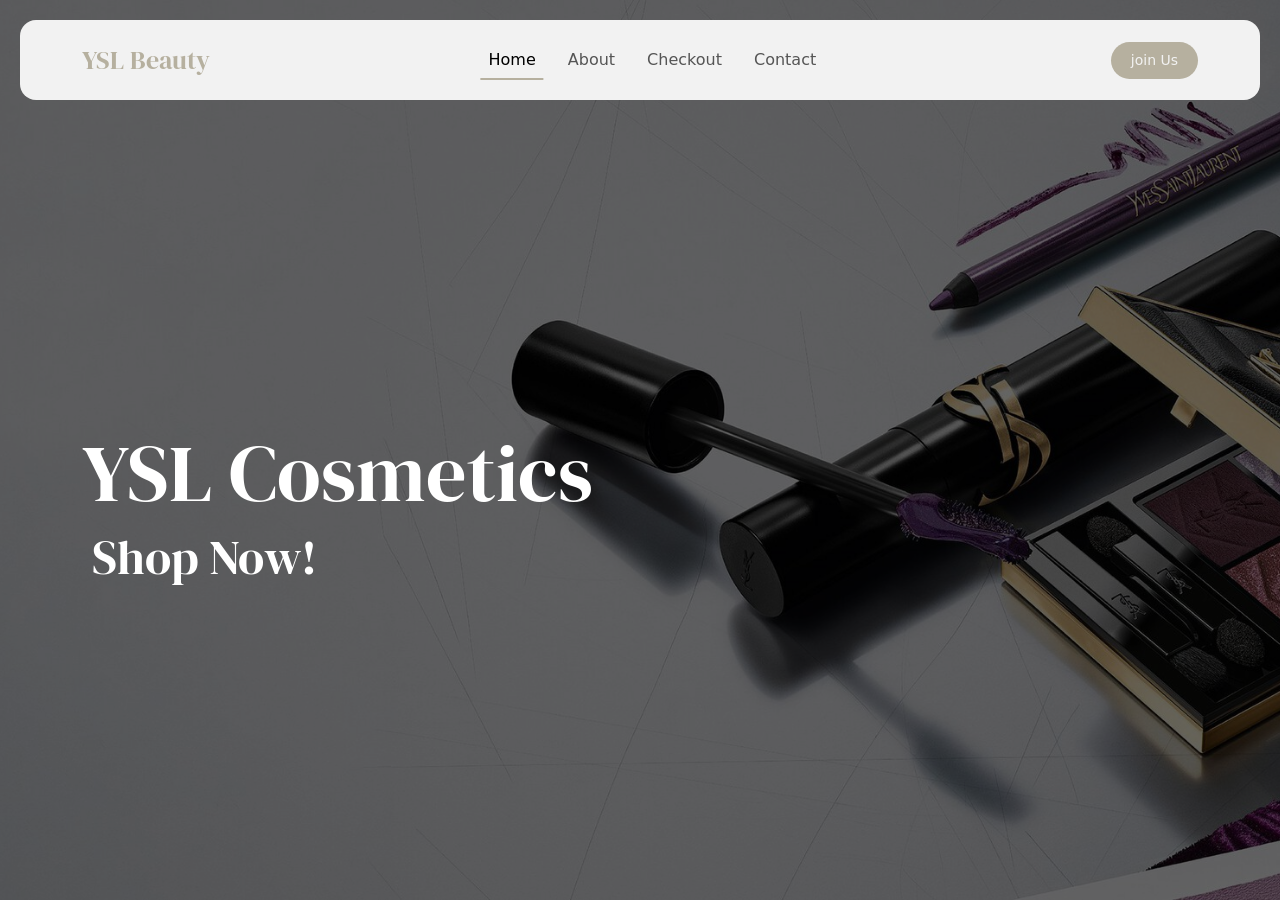
<file: index.html>
<!DOCTYPE html>
<html lang="en">
<head>
    <meta charset="UTF-8">
    <meta name="viewport" content="width=device-width, initial-scale=1.0">
    <title>OnlineShop</title>
    <link rel="preconnect" href="https://fonts.googleapis.com">
<link rel="preconnect" href="https://fonts.gstatic.com" crossorigin>
<link href="https://fonts.googleapis.com/css2?family=DM+Serif+Display:ital@0;1&family=Outfit:wght@100..900&display=swap" rel="stylesheet">
    <link rel="stylesheet" href="Css/style.css">
    <link href="https://cdn.jsdelivr.net/npm/bootstrap@5.3.8/dist/css/bootstrap.min.css" rel="stylesheet" integrity="sha384-sRIl4kxILFvY47J16cr9ZwB07vP4J8+LH7qKQnuqkuIAvNWLzeN8tE5YBujZqJLB" crossorigin="anonymous">
</head>
<body>
    <!-- navbar-section -->
    <nav class="navbar navbar-expand-lg fixed-top">
  <div class="container">
    <a class="navbar-brand me-auto" href="#">YSL Beauty</a>
    <div class="offcanvas offcanvas-end" tabindex="-1" id="offcanvasNavbar" aria-labelledby="offcanvasNavbarLabel">
      <div class="offcanvas-header">
        <h5 class="offcanvas-title" id="offcanvasNavbarLabel">What do you need?</h5>
        <button type="button" class="btn-close" data-bs-dismiss="offcanvas" aria-label="Close"></button>
      </div>
      <div class="offcanvas-body">
        <ul class="navbar-nav justify-content-center end flex-grow-1 pe-3">
          <li class="nav-item">
            <a class="nav-link mx-lg-2 active" aria-current="page" href="#">Home</a>
          </li>
          <li class="nav-item">
            <a class="nav-link mx-lg-2" href="about.html">About</a>
          </li>
         <li class="nav-item">
            <a class="nav-link mx-lg-2" href="cart.html">Checkout</a>
          </li>
          <li class="nav-item">
            <a class="nav-link mx-lg-2" href="contact.html">Contact</a>
          </li>
          <!-- <li class="nav-item">
            <a class="nav-link mx-lg-2" href="#">inform</a>
          </li> -->
          
        </ul>
       
      </div>
    </div>
    <a href="contact.html" class="login-button">join Us</a>
    <button class="navbar-toggler pe-0" type="button" data-bs-toggle="offcanvas" data-bs-target="#offcanvasNavbar" aria-controls="offcanvasNavbar" aria-label="Toggle navigation">
      <span class="navbar-toggler-icon"></span>
    </button>
  </div>
</nav>
  <!-- Hero-section -->
   <section class="hero-section">
     <!-- <div class=" container d-flex align-items-center justify-content-center fs-1 text-white flex-column">
        <h1>YSL BEAUTY</h1>
        <h2> Buy Now!</h2>

     </div> -->
     <div class="container d-flex flex-column justify-content-center text-white hero-content">
  <h1>YSL Cosmetics</h1>
  <h2>Shop Now!</h2>
</div>
   </section>
     


   <script src="https://cdn.jsdelivr.net/npm/bootstrap@5.3.8/dist/js/bootstrap.bundle.min.js" integrity="sha384-FKyoEForCGlyvwx9Hj09JcYn3nv7wiPVlz7YYwJrWVcXK/BmnVDxM+D2scQbITxI" crossorigin="anonymous"></script> 
</body>
</html>
</file>
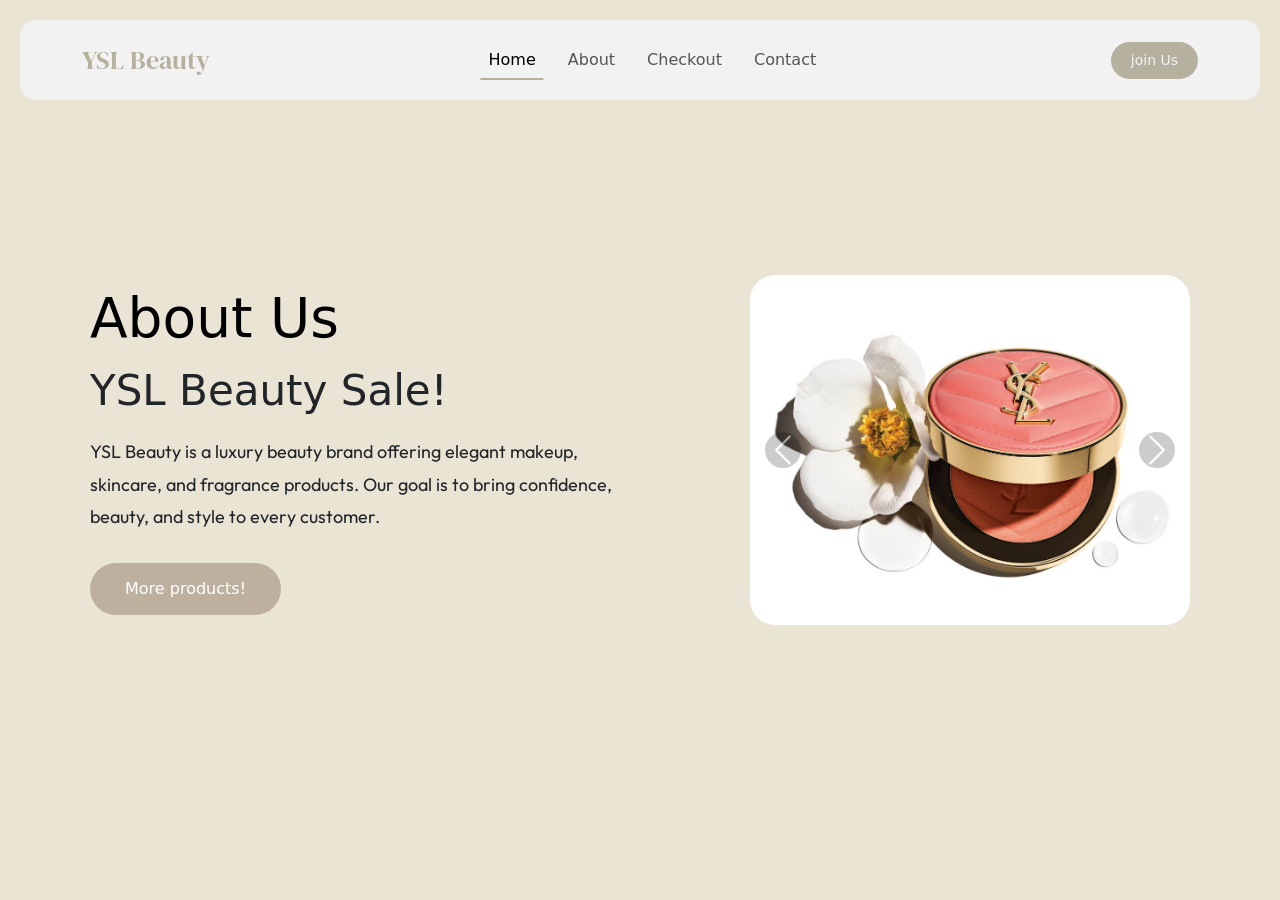
<file: about.html>
<!DOCTYPE html>
<html lang="en">
<head>
    <meta charset="UTF-8">
    <meta name="viewport" content="width=, initial-scale=1.0">
    <title>About</title>
    <link rel="preconnect" href="https://fonts.googleapis.com">
<link rel="preconnect" href="https://fonts.gstatic.com" crossorigin>
<link href="https://fonts.googleapis.com/css2?family=DM+Serif+Display:ital@0;1&family=Outfit:wght@100..900&display=swap" rel="stylesheet">
    <link rel="stylesheet" href="Css/style.css">
    <link href="https://cdn.jsdelivr.net/npm/bootstrap@5.3.8/dist/css/bootstrap.min.css" rel="stylesheet" integrity="sha384-sRIl4kxILFvY47J16cr9ZwB07vP4J8+LH7qKQnuqkuIAvNWLzeN8tE5YBujZqJLB" crossorigin="anonymous">
</head>
<body>

<section class="about-hero">

    <div class="about-text">

        <h1>About Us</h1>

        <h2>YSL Beauty Sale!</h2>

        <p>
            YSL Beauty is a luxury beauty brand offering elegant makeup,
            skincare, and fragrance products. Our goal is to bring confidence,
            beauty, and style to every customer.
        </p>
        <a href="cart.html">
        <button>More products!</button>
        </a>
    </div>

        <nav class="navbar navbar-expand-lg fixed-top">
  <div class="container">
    <a class="navbar-brand me-auto" href="#">YSL Beauty</a>
    <div class="offcanvas offcanvas-end" tabindex="-1" id="offcanvasNavbar" aria-labelledby="offcanvasNavbarLabel">
      <div class="offcanvas-header">
        <h5 class="offcanvas-title" id="offcanvasNavbarLabel">What do you need?</h5>
        <button type="button" class="btn-close" data-bs-dismiss="offcanvas" aria-label="Close"></button>
      </div>
      <div class="offcanvas-body">
        <ul class="navbar-nav justify-content-center end flex-grow-1 pe-3">
          <li class="nav-item">
            <a class="nav-link mx-lg-2 active" aria-current="page" href="index.html">Home</a>
          </li>
          <li class="nav-item">
            <a class="nav-link mx-lg-2" href="about.html">About</a>
          </li>
         <li class="nav-item">
            <a class="nav-link mx-lg-2" href="cart.html">Checkout</a>
          </li>
          <li class="nav-item">
            <a class="nav-link mx-lg-2" href="contact.html">Contact</a>
          </li>
          <!-- <li class="nav-item">
            <a class="nav-link mx-lg-2" href="#">inform</a>
          </li> -->
          
        </ul>
       
      </div>
    </div>
    <a href="contact.html" class="login-button">join Us</a>
    <button class="navbar-toggler pe-0" type="button" data-bs-toggle="offcanvas" data-bs-target="#offcanvasNavbar" aria-controls="offcanvasNavbar" aria-label="Toggle navigation">
      <span class="navbar-toggler-icon"></span>
    </button>
  </div>
</nav>
    <div class="about-slider">

        <div id="carouselExampleFade" class="carousel slide carousel-fade" data-bs-ride="carousel">

            <div class="carousel-inner">

                <div class="carousel-item active">
                    <img src="images/photo 4.jpg" class="d-block w-100" alt="">
                </div>

                <div class="carousel-item">
                    <img src="images/photo10.jpg" class="d-block w-100" alt="">
                </div>

                <div class="carousel-item">
                    <img src="images/photo11.jpg" class="d-block w-100" alt="">
                </div>
                <div class="carousel-item">
                    <img src="images/photo6.jpg" class="d-block w-100" alt="">
                </div>
             <div class="carousel-item">
                    <img src="images/photo5.jpg" class="d-block w-100" alt="">
                </div>
                <div class="carousel-item">
                    <img src="images/photo7.jpg" class="d-block w-100" alt="">
                </div>
                <div class="carousel-item">
                    <img src="images/photo (8).jpg" class="d-block w-100" alt="">
                </div>
                <div class="carousel-item">
                    <img src="images/photo1.jpg" class="d-block w-100" alt="">
                </div>
            </div>

            <button class="carousel-control-prev" type="button" data-bs-target="#carouselExampleFade" data-bs-slide="prev">

                <span class="carousel-control-prev-icon"></span>

            </button>


            <button class="carousel-control-next" type="button" data-bs-target="#carouselExampleFade" data-bs-slide="next">

                <span class="carousel-control-next-icon"></span>

            </button>

        </div>

    </div>

</section>

<script src="https://cdn.jsdelivr.net/npm/bootstrap@5.3.8/dist/js/bootstrap.bundle.min.js" integrity="sha384-FKyoEForCGlyvwx9Hj09JcYn3nv7wiPVlz7YYwJrWVcXK/BmnVDxM+D2scQbITxI" crossorigin="anonymous"></script>
</body>
</html>
</file>
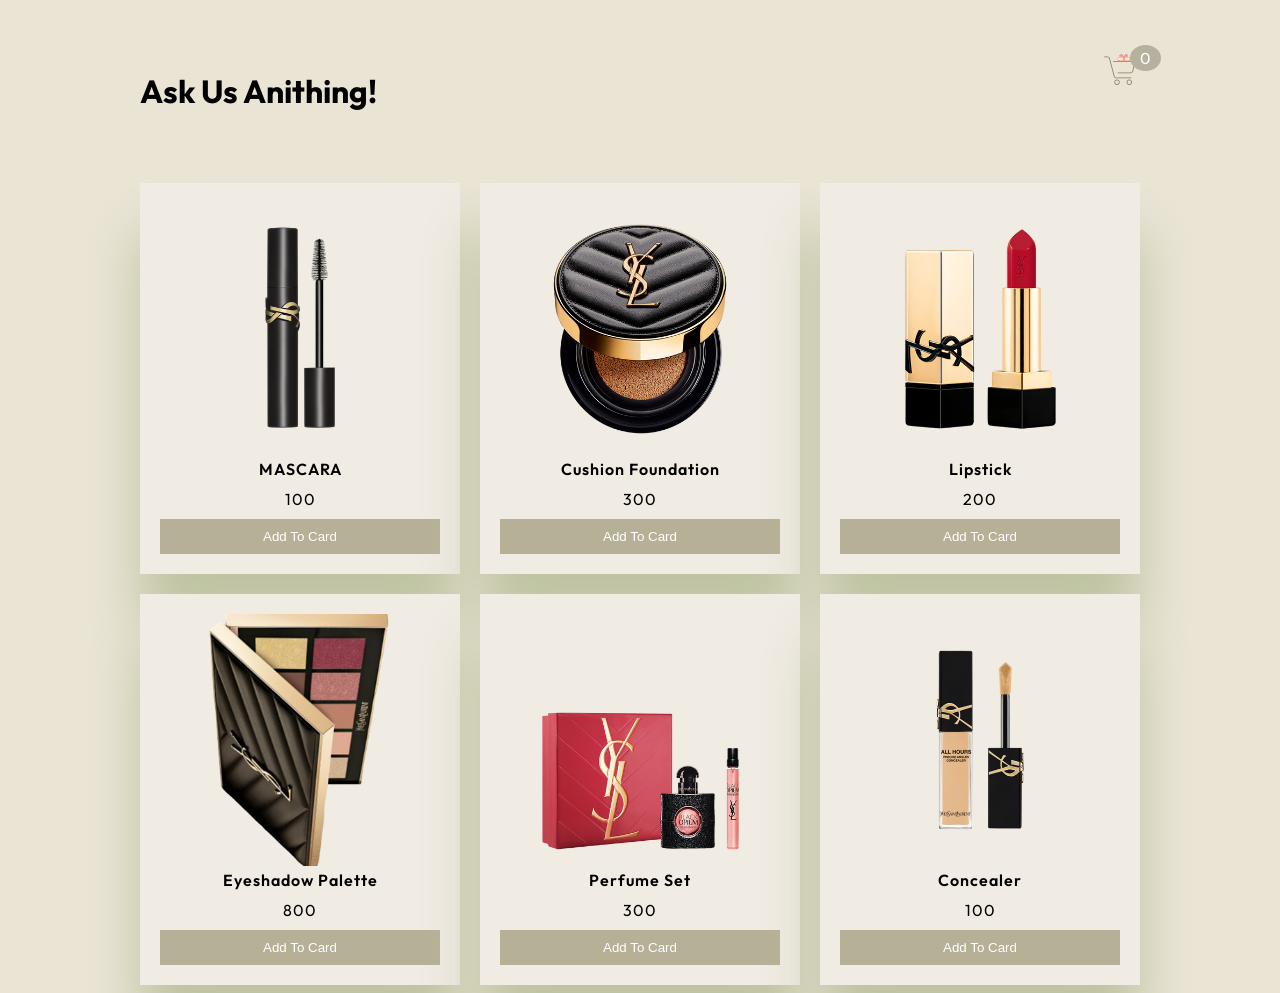
<file: cart.html>
<!DOCTYPE html>
<html lang="en">
<head>
    <meta charset="UTF-8">
    <meta name="viewport" content="width=device-width, initial-scale=1.0">
    <title>Cart</title>
    <link rel="preconnect" href="https://fonts.googleapis.com">
<link rel="preconnect" href="https://fonts.gstatic.com" crossorigin>
<link href="https://fonts.googleapis.com/css2?family=DM+Serif+Display:ital@0;1&family=Outfit:wght@100..900&display=swap" rel="stylesheet">
    <link rel="stylesheet" href="Css/cart.css">
    <meta name="viewport" content="width=device-width, initial-scale=1.0">
</head>
<body>
      <body>

  <div class="container">
    <header>
      <h1>
        <a href="contact.html">Ask Us Anithing!</a>
      </h1>

      <div class="shopping">
        <img src="images/shopping-cart-svgrepo-com.svg">
        <span class="quantity">0</span>
      </div>
    </header>

    <div class="list"></div>
  </div>
  <div class="card">
    <h1>Card</h1>
    <ul class="listCard"></ul>
    <div class="checkOut">
      <div class="total">0</div>
      <div class="closeShopping">Close</div>
    </div>
  </div>
    <script src="js/cart.js"></script>
</body>
</html>
</file>
<file: Css/style.css>
.navbar 
{
    background-color: #f2f2f2;
    height: 80px;
    margin: 20px;
    border-radius: 16px;
    padding: 0.5rem;
}
.navbar-brand
{
    font-weight: 500;
    color: #B6B09F !important;
    font-size: 26px !important;
    transition: 0.3s color !important;
    font-family: "DM Serif Display", serif;
}

.login-button {
    background-color:#B6B09F;
    color: #f2f2f2ff;
    font-size: 14px;
    padding: 8px 20px;
    border-radius: 50px;
    text-decoration: none;
    transition: 0.3s background-color;
}

.login-button:hover {
    background-color: #B6B09F;
}

.navbar-toggler {
    border: none !important;
    font-size: 1.25rem;
}

.navbar-toggler:focus, .btn-close:focus {
    box-shadow: none !important;
    outline: none !important;
}
.nav-link
 {
    color: #666777;
    font-weight: 500;
    position: relative;
}

.nav-link:hover,
.nav-link.active 
{
    color: #000;
}

@media (min-width: 991px) {
    .nav-link::before {
        content: "";
        position: absolute;
        bottom: 0;
        left: 50%;
        transform: translateX(-50%);
        width: 0;
        height: 2px;
        background-color: #B6B09F;
        visibility: hidden;
        transition: 0.3s ease-in-out;
    }

    .nav-link:hover::before,
    .nav-link.active::before {
        width: 100%;
        visibility: visible;
    }
}
.hero-section
{
    background: url(hero-photo.jpg) no-repeat center; 
    background-size: cover;
    width: 100%;
    
}
.hero-section::before
{
    background-color: rgba(0, 0, 0, 0.6);
    content: "";
    position: absolute;
    top: 0;
    right: 0;
    bottom: 0;
    left: 0;

}
 .hero-section .container 
 {
  height: 100vh;
  position: relative;
  z-index: 1;
}

.hero-content
 {
  padding-left: 80px;
  padding-top: 120px;
  align-items: flex-start;
}

.hero-section h1 
{
  font-size: 5rem;
  margin: 0;
 font-family: "DM Serif Display", serif;
}

.hero-section h2
 {
  font-size: 3rem;
  margin-top: 8px;
  padding-left: 10px;
  font-family: "DM Serif Display", serif;
}
.about-hero
{
    width: 100%;
    min-height: 100vh;
    display: flex;
    align-items: center;
    justify-content: space-between;
    background-color: #EAE4D5;
    padding: 90px;
}


.about-text
{
    width: 50%;
}


.about-text h1
{
    font-size: 55px;
    color:#000000;
    margin-bottom: 15px;

}


.about-text h2
{
    font-size: 42px;
    margin-bottom: 20px;
}


.about-text p
{
    font-size: 18px;
    line-height: 1.8;
    margin-bottom: 30px;
   font-family: "Outfit", sans-serif;
}


.about-text button
{
    border: none;
    background-color: #BDB09F;
    color: white;
    padding: 14px 35px;
    border-radius: 30px;
    transition: 1s;
}
.about-text button{
    transition: 0.3s;
    cursor: pointer;
}

.about-text button:hover{
    background-color: #b8aa8d;
    color: white;
    transform: translateY(-2px);
    box-shadow: 0 8px 20px rgba(0,0,0,0.15);
}
.carousel-control-prev-icon,
.carousel-control-next-icon
{
    background-color: rgba(0,0,0,0.4);

    border-radius: 50%;

    padding: 18px;
}
.about-slider
{
    width: 40%;
}

.carousel-item img
{
    border-radius: 25px;
    height: 350px;
    object-fit: cover;
}
@media(max-width: 992px){

    .about-hero{
        flex-direction: column;

        justify-content: center;

        text-align: center;

        padding: 60px 30px;

        gap: 40px;
    }


    .about-text{
        width: 100%;
    }


    .about-text h1{
        font-size: 50px;
    }


    .about-text p{
        font-size: 18px;
    }


    .about-slider{
        width: 100%;
        max-width: 400px;

        height: 350px;
    }


    .about-slider img{
        height: 350px;
    }

}
@media(max-width: 576px){

    .about-hero{
        padding: 40px 20px;
    }


    .about-text h1{
        font-size: 38px;
    }


    .about-text p{
        font-size: 16px;
    }


    .about-btn{
        padding: 12px 28px;
        font-size: 14px;
    }


    .about-slider{
        height: 280px;
    }


    .about-slider img{
        height: 280px;
    }

}
</file>
<file: Css/cart.css>
body
{
    background-color: #EAE4D5;
    font-family: "Outfit", sans-serif;
}

.container{
    width: 1000px;
    margin: auto;
    transition: 0.5s;
}

header{
    display: grid;
    grid-template-columns: 1fr 50px;
    margin-top: 50px;
}

header .shopping{
    position: relative;
    text-align: right;
}

header .shopping img{
    width: 40px;
}

header .shopping span{
    background: #b6b09f;
    border-radius: 50%;
    display: flex;
    justify-content: center;
    align-items: center;
    color: #fff;
    position: absolute;
    top: -5px;
    left: 80%;
    padding: 3px 10px;
}
.list{
    display: grid;
    grid-template-columns: repeat(3, 1fr);
    column-gap: 20px;
    row-gap: 20px;
    margin-top: 50px;
}

.card{
    position: fixed;
    top: 0;
    left: 100%;
    width: 500px;
    background-color: #b6b09f !important;
    height: 100vh;
    transition: 0.5s;
}
.card h1{
    color: #b6b09f;
    font-weight: 100;
    margin: 0;
    padding: 0 20px;
    height: 80px;
    display: flex;
    align-items: center;
}

.card .checkOut{
    position: absolute;
    bottom: 0;
    width: 100%;
    display: grid;
    grid-template-columns: repeat(2, 1fr);
}

.card .checkOut div{
    background-color: #f2f2f2;
    width: 100%;
    height: 70px;
    display: flex;
    justify-content: center;
    align-items: center;
    font-weight: bold;
    cursor: pointer;
}
.card .checkOut div:nth-child(2){
    background-color: #b6b097;
    color: #fff;
}

.active .card{
    left: calc(100% - 500px);
}

.active .container{
    transform: translateX(-200px);
}
.list .item{
    text-align: center;
    background-color: #f0ebe3;
    padding: 20px;
    box-shadow: 0 50px 50px #bec3a2;
    letter-spacing: 1px;
}

.list .item img{
    width: 90%;
}

.list .item .title{
    font-weight: 600;
}

.list .item .price{
    margin: 10px;
}

.list .item button{
    background-color: #b6b097;
    color: #fff;
    padding: 10px;
    width: 100%;
    border: none;
}
.listCard li{
    display: grid;
    grid-template-columns: 100px repeat(3, 1fr);
    color: #fff;
    row-gap: 10px;
    margin-bottom: 20px;
}

.listCard li div{
    display: flex;
    justify-content: center;
    align-items: center;
}

.listCard li img{
    width: 90%;
}

.listCard button{
    width: auto;
    background-color: #fff5;
    border: none;
}
.listCard .count 
{
    margin: 0 10px;
}
.list .item{
    transition: 0.4s;
    cursor: pointer;
}

.list .item:hover{
    transform: translateY(-10px);
    box-shadow: 0 20px 40px rgba(0,0,0,0.2);
}

.list .item img{
    transition: 0.4s;
}

.list .item:hover img
{
    transform: scale(1.05);
}
 @media screen and (max-width: 992px)
 {

    .container{
        width: 90%;
    }

    .list{
        grid-template-columns: repeat(2, 1fr);
    }

    .card{
        width: 400px;
        left: calc(100% - 400px);
    }

    .active .card{
        left: calc(100% - 400px);
    }
}

@media screen and (max-width: 768px){

    .list{
        grid-template-columns: 1fr;
    }

    .card{
        width: 100%;
        left: 100%;
    }

    .active .card{
        left: 0;
    }

    .active .container{
        transform: translateX(0);
    }

    header{
        grid-template-columns: 1fr 40px;
    }

    header .shopping img{
        width: 35px;
    }

    .listCard li{
        grid-template-columns: 80px repeat(3, 1fr);
        font-size: 12px;
    }

    .title{
        font-size: 28px;
        text-align: center;
    }
}
h1 a 
{
    text-decoration: none;
    color: inherit;
}
</file>
